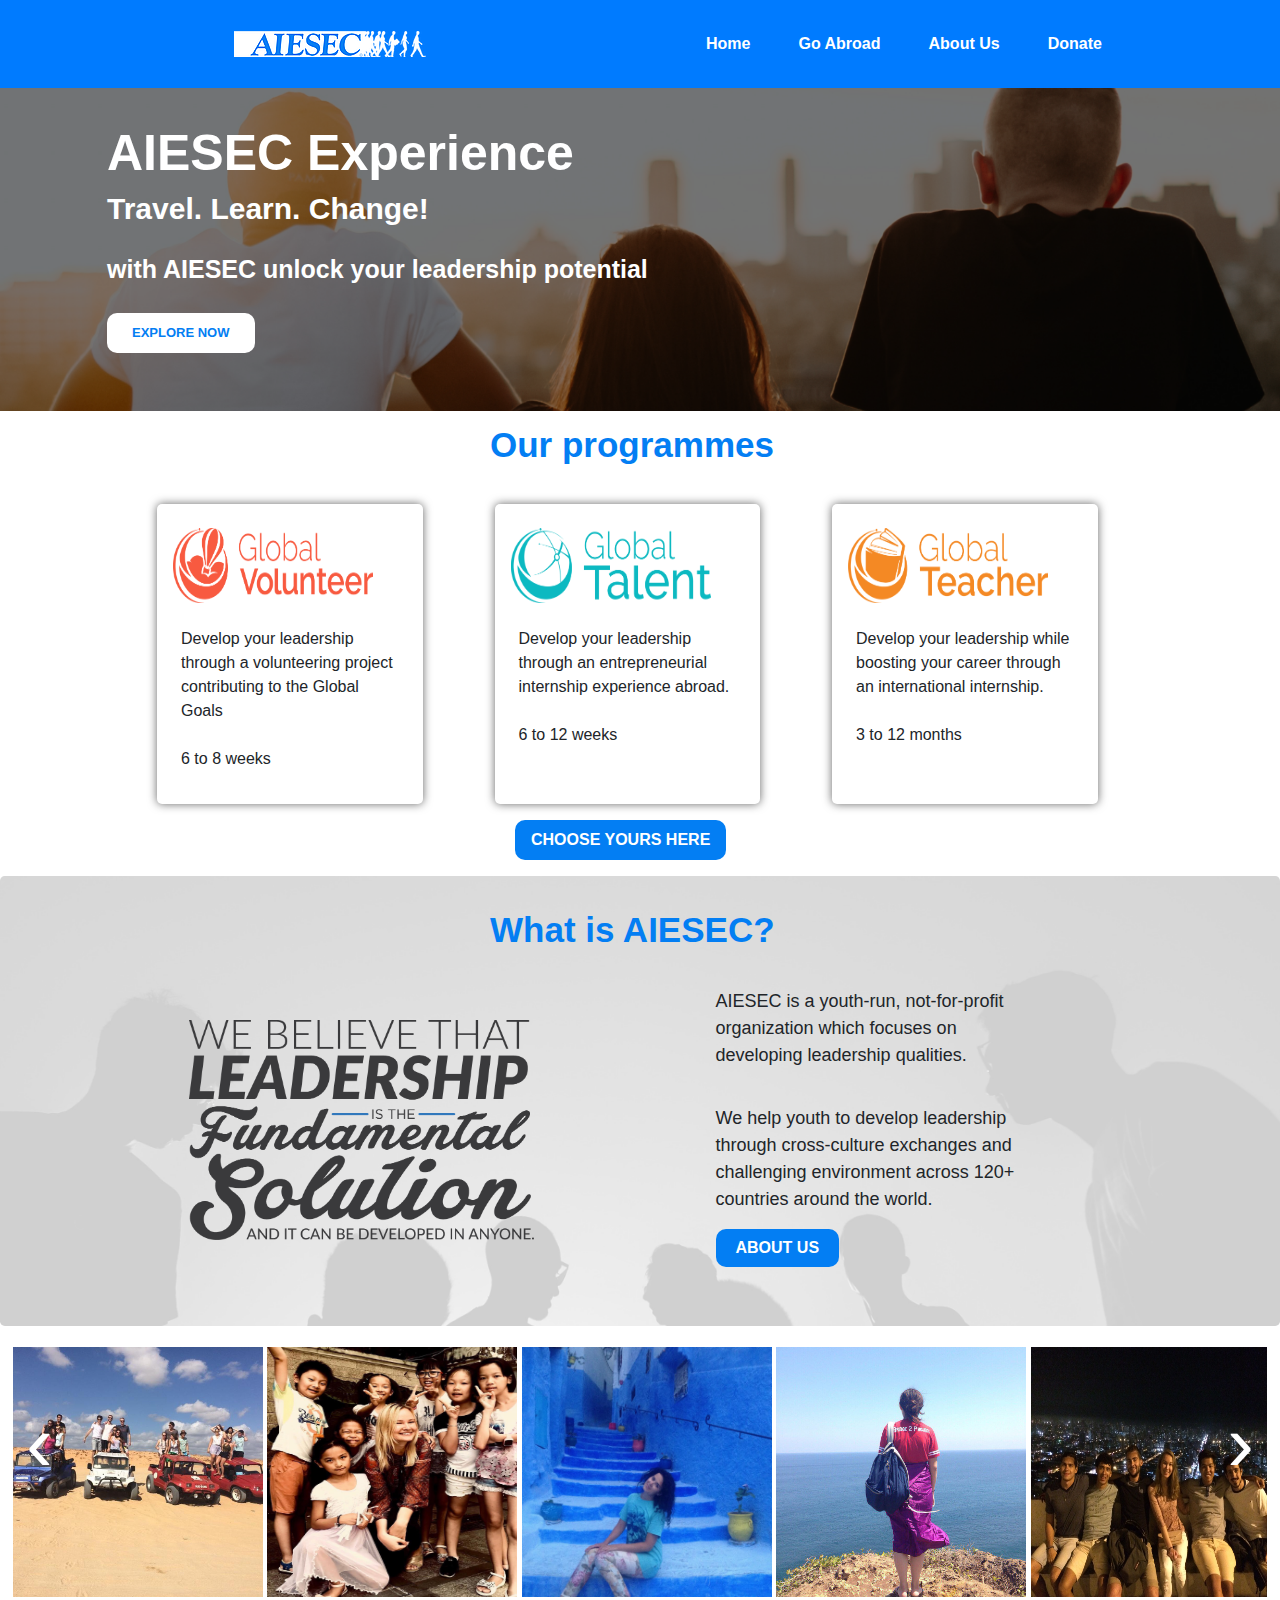
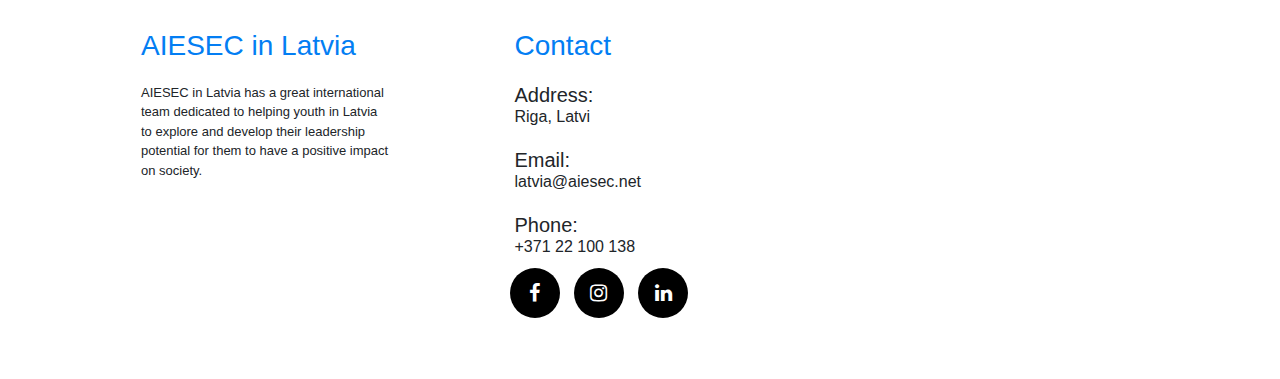
<file: index.html>
<!DOCTYPE html>
<head>
    <title>Home Page</title>
    <link rel="icon" href="Title_Logo.png">
    <meta charset="utf-8">
    <link rel="stylesheet" type="text/css" href="HomePage.css">
    <meta name="viewport" content="width=device-width, initial-scale=1">
    <link rel="stylesheet" href="https://stackpath.bootstrapcdn.com/bootstrap/4.5.2/css/bootstrap.min.css"
    integrity="sha384-JcKb8q3iqJ61gNV9KGb8thSsNjpSL0n8PARn9HuZOnIxN0hoP+VmmDGMN5t9UJ0Z" crossorigin="anonymous">
    <script src="https://code.jquery.com/jquery-3.5.1.slim.min.js"
    integrity="sha384-DfXdz2htPH0lsSSs5nCTpuj/zy4C+OGpamoFVy38MVBnE+IbbVYUew+OrCXaRkfj"
    crossorigin="anonymous"></script>
    <script src="https://cdn.jsdelivr.net/npm/popper.js@1.16.1/dist/umd/popper.min.js"
    integrity="sha384-9/reFTGAW83EW2RDu2S0VKaIzap3H66lZH81PoYlFhbGU+6BZp6G7niu735Sk7lN"
    crossorigin="anonymous"></script>
    <script src="https://stackpath.bootstrapcdn.com/bootstrap/4.5.2/js/bootstrap.min.js"
    integrity="sha384-B4gt1jrGC7Jh4AgTPSdUtOBvfO8shuf57BaghqFfPlYxofvL8/KUEfYiJOMMV+rV"
    crossorigin="anonymous"></script>
    <link rel="stylesheet" href="https://maxcdn.bootstrapcdn.com/font-awesome/4.5.0/css/font-awesome.min.css">
    <style>

        .nav_elements
        {
            color:white;
            font-weight:bold;
        }
        #explore_now
        {
            padding:10px 25px;
            background-color: white;
            color:#037ef3;
            font-weight:bold; 
            border-radius: 10px;
            border: none;
            font-size: 13px; 
            margin-left: 75px;
        }
        #our_programmes
        {
            font-size:35px;
            color:#037ef3;
            font-weight: bold;
        }
        #choose_yours_here
        {   
            background-color: #037ef3;
            color:white;
            font-weight:bold; 
            border-radius: 10px;
            border: none;
            font-size: 16px
        }
    </style>
</head>
<body>
    <nav class="navbar navbar-expand-md  bg-primary">
        <div class="w-50 mr-5 px-5"> 
            <div class="mr-5 pr-5 ">
                <img src="AIESEC_logo.png" style="display: block;cursor: pointer;"height="36px"     width="192px"class="navbar-brand ml-auto mr-5"></img>
            </div>
            <div class = "">

            </div> 
        </div>
        <button style="background-color:black" class="navbar-toggler custom-toggler bg-light"          data-toggle="collapse" data-target="#navbarMenu">
            <span class="navbar-toggler-icon "></span>
        </button>
        <div class="collapse navbar-collapse w-50 " id="navbarMenu">
            <ul class="navbar-nav  p-3" >
                <li class="nav-item px-3">
                    <a href="#"  class="nav-link nav_elements">Home</a>
                </li>
                <li class="nav-item px-3">
                    <a href="#" class="nav-link nav_elements">Go Abroad</a>
                </li>
                <li class="nav-item px-3">
                    <a href="#" class="nav-link nav_elements">About Us</a>
                </li>
                <li class="nav-item px-3">
                    <a href="#" class="nav-link nav_elements">Donate</a>
                </li>
            </ul>
        </div>
    </nav>
    <div class="jumbotron" style="background-image: url(Intro.png); border-radius: 0px;margin-top:-2px;">
        <div class="hero mt-n4" >
            AIESEC Experience
            <p style="font-size: 30px;font-weight: bold;">Travel. Learn. Change!</p>
            <p style="font-size: 25px;font-weight: bold; margin-top: -10px;">with AIESEC unlock your leadership potential</p>
        </div>
        <div>
            <a href="#" id="explore_now" class="btn btn-lg btn-info explore_now">EXPLORE NOW</a>
        </div>
    </div>
    <div id="our_programmes" class=" mx-auto mt-n4 mb-3" style="width:300px;">
        Our programmes
    </div>
    <div class="container">
        <div class="row mx-4">
            <div  class=" products col-xs-12 col-sm-8 col-md-4 col-lg-3 mx-lg-5 mx-md-5  mx-sm-5 mx-4 my-3 px-3 py-4">
                <div>
                    <img  class="img-responsive" src="gv.png" alt="error" height="75" width="200">
                </div>
                <div class="mx-2 my-4"> 
                    Develop your leadership through a volunteering project contributing to the Global Goals
                </div>
                <div class="mx-2 my-3">
                    6 to 8 weeks
                </div>
            </div>
            <div class=" products col-xs-10 col-sm-8 col-md-4 col-lg-3 mx-lg-4 mx-sm-5 mx-4  my-3 px-3 py-4" >
                <div>
                    <img  class="img-responsive" src="gt.png" alt="error" height="75" width="200" >
                </div>
                <div class="mx-2 my-4">
                    Develop your leadership through an entrepreneurial internship experience abroad.
                </div>
                <div class="mx-2 my-3">
                    6 to 12 weeks
                </div>
            </div>
            <div class=" products col-xs-10 col-sm-8 col-md-4 col-lg-3 mx-lg-5 mx-sm-5 mx-4  my-3 px-3 py-4">
                <div>
                    <img class="img-responsive" src="gte.png" alt="error" height="75" width="200">
                </div>
                <div class="mx-2 my-4">
                    Develop your leadership while boosting your career through an international internship.
                </div>
                <div class="mx-2 my-3">
                    3 to 12 months
                </div>
            </div>
        </div>
        <div class="mx-auto mb-3" style="width: 250px;">
            <a href="#" id="choose_yours_here" class="btn btn-lg btn-info">CHOOSE YOURS HERE</a>
        </div>
    </div>
    <div class="jumbotron" style="background-image: url(shi.jpg);height:450px;padding-top: 20px;">
        <div class="mx-auto my-2" style="width: 300px; font-size: 35px;font-weight: bold;color:#037ef3;">
            What is AIESEC?
        </div>
        <div class="container">
            <div class="row mx-5">
                <div  class="col-xs-5 col-sm-5 col-md-5 col-lg-5 mx-lg-5 mx-md-5  m-5 p-2 ">
                    <img  class="img-responsive" src="Final-The-AIESEC-Way-25.png" alt="error" height="220"  >
                </div>
                <div  class="col-xs-4 col-sm-8 col-md-4 col-lg-4 mx-lg-5 mx-md-5  mx-sm-5 mx-5 my-lg-2 my-5  p-2 ">
                    <div class="mx-2 my-2" style="font-size:18px; text-align: left; font-weight: 500;">
                        AIESEC is a youth-run, not-for-profit 
                        organization which focuses on developing leadership qualities.
                    </div>
            ​        <div  class="mx-2 my-1" style="font-size: 18px; text-align: left; font-weight: 500;" >
                        We help youth to develop leadership through cross-culture exchanges and challenging environment across 120+ countries around the world.
                    </div>
                    <div  class="mx-2 my-3">
                        <a href="#" style="padding:7px 20px;background-color:#037ef3 ;color:white;font-weight:bold; border-radius: 10px;border: none;font-size: 16px; text-align: center; " class="btn btn-lg">ABOUT US</a>
                    </div>
                </div>
            </div>
            <div class="mt-5 mb-3 mx-n4" >
                <div id="gallery" class="mx-n5" >
                    <div id="con" class=swipe>
                        <img src="1.jpg" height="250" width="250">
                        <img src="2.jpg" height="250" width="250">
                        <img src="3.jpg" height="250" width="250">
                        <img src="4.jpg" height="250" width="250">
                        <img src="5.jpg" height="250" width="250">
                        <img src="6.jpg" height="250" width="250">
                        <img src="7.jpg" height="250" width="250">
                        <img src="8.jpg" height="250" width="250">
                        <img src="9.jpg" height="250" width="250">
                        <img src="10.jpg" height="250" width="250">
                        <div style="display:block;" class="buttons">
                            <button id="btn-left" class="btn bg-transparent" style="font-size:80px;color:white;">
                                &#8249;
                            </button>        
                            <button id="btn-right" class="btn bg-transparent" style="font-size:80px;color:white;"> &#8250;
                            </button>
                        </div>
                    </div>
                </div>
            </div>
            <div class="container">
                <div class="mx-auto">
                    <div class= "row ">
                        <div  class=" footer col-xs-4 col-sm-8 col-md-4 col-lg-3 mx-lg-5 mx-md-5  mx-sm-5 mx-4 my-2 p-2" style="height: 200px;">
                            <div style="color: #037ef3;" >
                                <h3>AIESEC in Latvia</h3>
                            </div>
                            <div style="font-size: small;  margin-top: 20px; width: 250px;">
                                AIESEC in Latvia has a great international team dedicated to helping youth in Latvia to explore and develop their leadership potential for them to have a positive impact on society.
                            </div>
                        </div>
                        <div class=" footer col-xs-4 col-sm-8 col-md-4 col-lg-3 ml-lg-5 mr-lg-0 mx-sm-5 mx-4  my-2 p-2" style="height: 350px;">
                            <div style="color: #037ef3;">
                                <h3 >Contact</h3>
                            </div>
                            <div style="line-height:3px; font-size:medium ; margin-top: 20px;">
                                 <h5>Address:</h5>
                                 Riga, Latvi
                            </div>
                            <div style="line-height: 3px; font-size:medium; margin-top: 30px;">
                                 <h5>Email:</h5>
                                 latvia@aiesec.net
                            </div>
                            <div style="line-height: 3px; font-size:medium; margin-top: 30px;">
                                 <h5>Phone:</h5>
                                 +371 22 100 138
                            </div>
                            <div style="margin-left: -10px; margin-top: 20px;">
                                <ul class="social-network social-circle" >
                                    <li>                       
                                        <a href="https://www.facebook.com/AIESEC.Latvia/" target="_blank" class="icoFacebook" title="Facebook"><i class="fa fa-facebook"></i></a>
                                    </li>
                                    <li>
                                        <a href="https://www.instagram.com/aieseclatvia/" target="_blank" class="icoinstagram" title="Instagram"><i class="fa fa-instagram"></i></a>
                                    </li>
                                    <li>
                                        <a href="https://www.linkedin.com/company/aiesec-in-latvia/?originalSubdomain=in" target="_blank"class="icoLinkedin" title="Linkedin"><i class="fa fa-linkedin"></i></a>
                                    </li>
                                </ul>
                            </div>
                        </div>
                        <div class=" footer col-xs-4 col-sm-8 col-md-4 col-lg-3 ml-lg-0 mr-lg-5 mx-sm-5 mx-4  my-2 p-2" style="height: 300px;">
                            <iframe
                            src="https://www.facebook.com/plugins/page.php?href=https%3A%2F%2Fwww.facebook.com%2FAIESEC.Latvia&tabs&width=340&height=214&small_header=false&adapt_container_width=true&hide_cover=false&show_facepile=true&appId"
                            width="340" height="214" style="border:none;overflow:hidden" scrolling="no" frameborder="0" allowTransparency="true"
                            allow="encrypted-media"></iframe>                    
                        </div>
                    </div>
                </div>
            </div>
        </div>
    </div>
    
    <script>
    (function (w) {
      w.addEventListener('load', function () {
        const btn_left = document.getElementById('btn-left'),
          btn_right = document.getElementById('btn-right'),
          content = document.getElementById('con');
        const content_scroll_width = content.scrollWidth;
        let content_scoll_left = content.scrollLeft;
        btn_right.addEventListener('click', () => {
          content_scoll_left += 300;
          if (content_scoll_left >= content_scroll_width) { content_scoll_left = content_scroll_width; }
          content.scrollLeft = content_scoll_left;
        });
        btn_left.addEventListener('click', () => {
          content_scoll_left -= 300;
          if (content_scoll_left <= 0) {
            content_scoll_left = 0;
          }
          content.scrollLeft = content_scoll_left;
        });
      });
    })(window);
  </script>
</body>
</file>
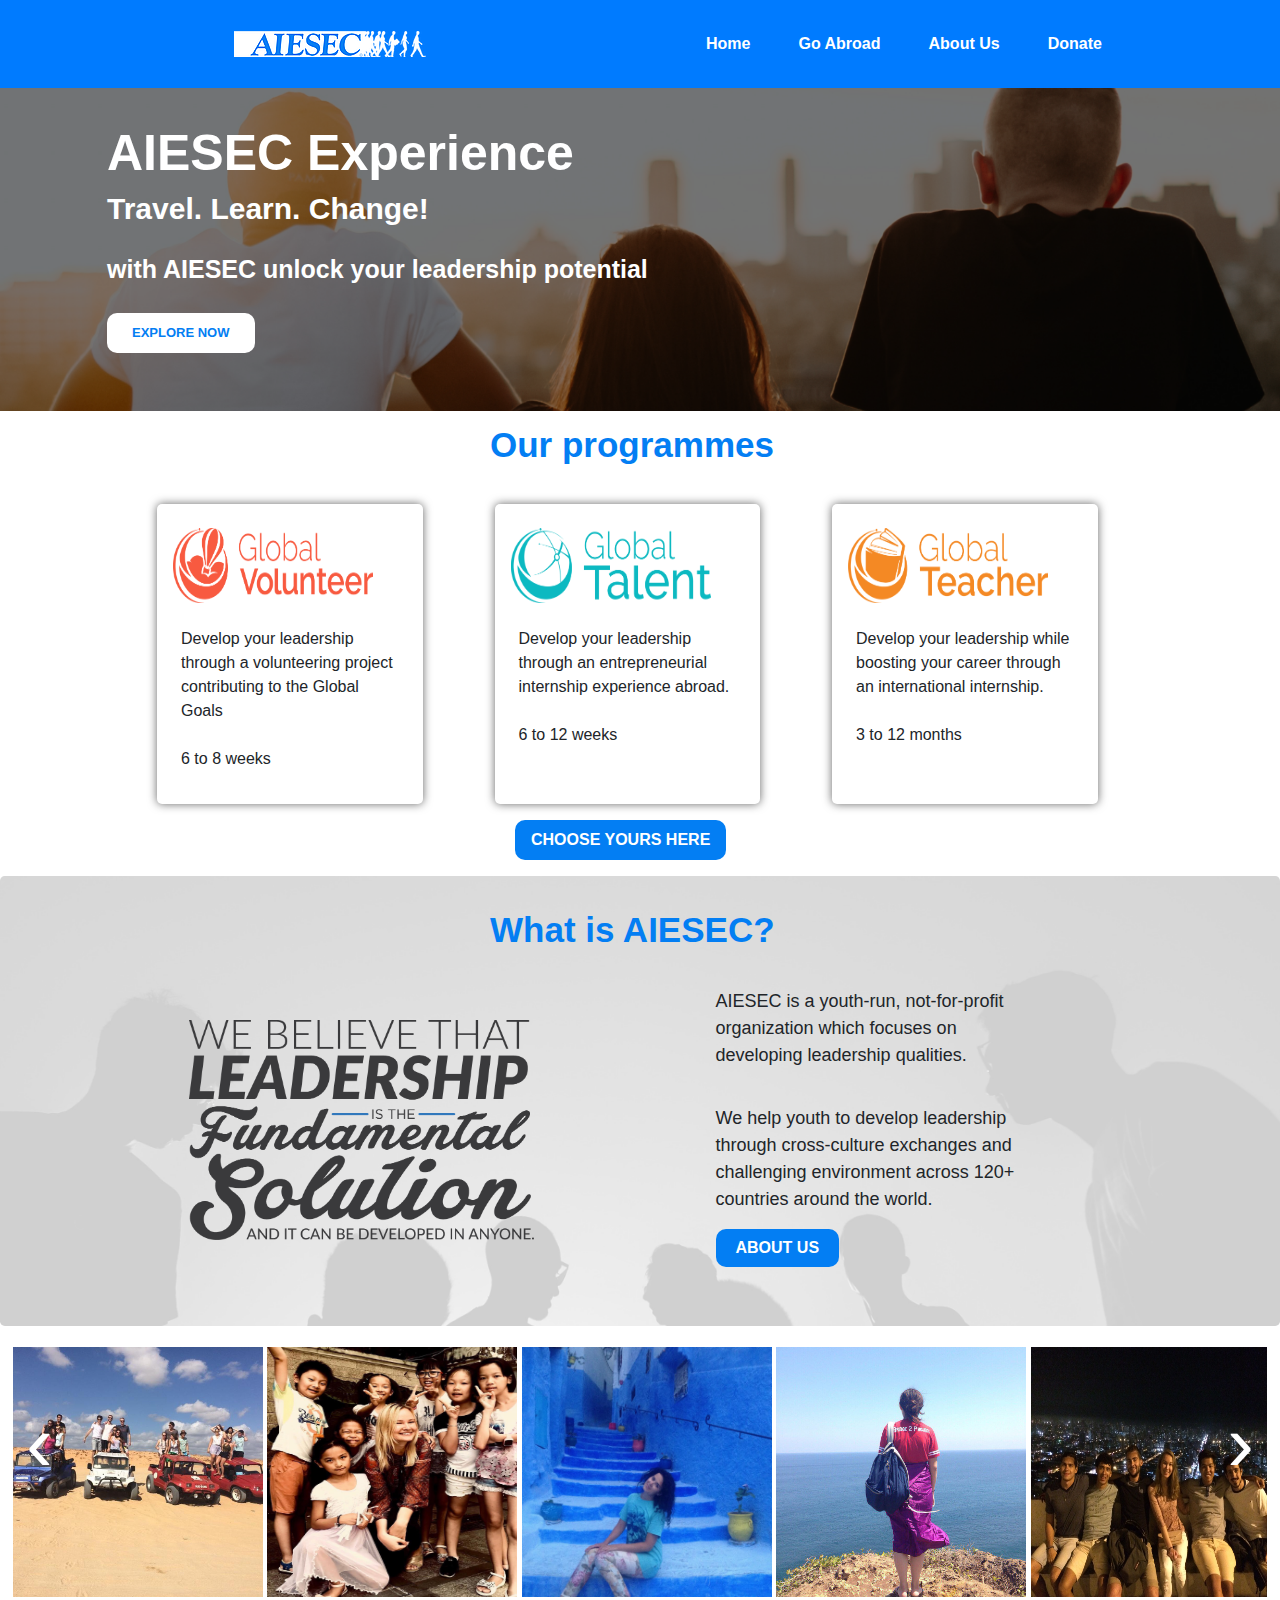
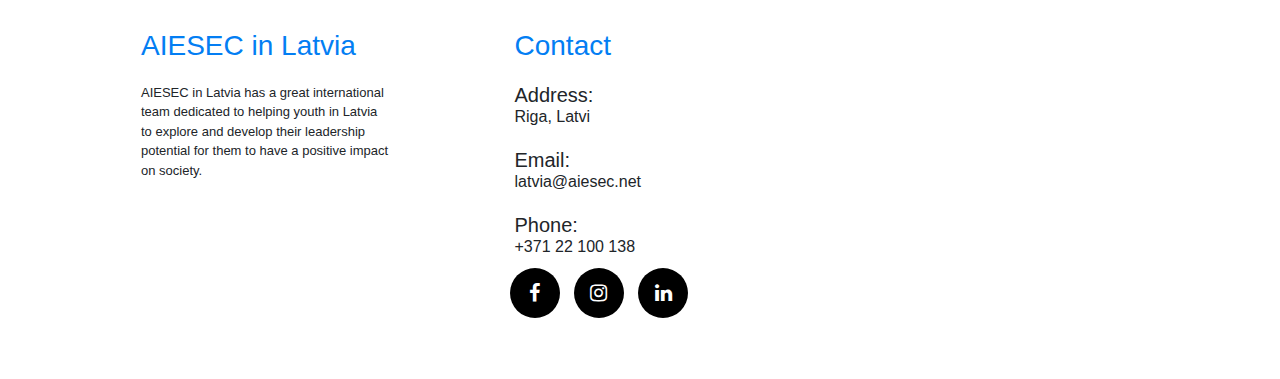
<file: HomePage.html>
<!DOCTYPE html>
<head>
    <title>Home Page</title>
    <link rel="icon" href="Title_Logo.png">
    <meta charset="utf-8">
    <link rel="stylesheet" type="text/css" href="HomePage.css">
    <meta name="viewport" content="width=device-width, initial-scale=1">
    <link rel="stylesheet" href="https://stackpath.bootstrapcdn.com/bootstrap/4.5.2/css/bootstrap.min.css"
    integrity="sha384-JcKb8q3iqJ61gNV9KGb8thSsNjpSL0n8PARn9HuZOnIxN0hoP+VmmDGMN5t9UJ0Z" crossorigin="anonymous">
    <script src="https://code.jquery.com/jquery-3.5.1.slim.min.js"
    integrity="sha384-DfXdz2htPH0lsSSs5nCTpuj/zy4C+OGpamoFVy38MVBnE+IbbVYUew+OrCXaRkfj"
    crossorigin="anonymous"></script>
    <script src="https://cdn.jsdelivr.net/npm/popper.js@1.16.1/dist/umd/popper.min.js"
    integrity="sha384-9/reFTGAW83EW2RDu2S0VKaIzap3H66lZH81PoYlFhbGU+6BZp6G7niu735Sk7lN"
    crossorigin="anonymous"></script>
    <script src="https://stackpath.bootstrapcdn.com/bootstrap/4.5.2/js/bootstrap.min.js"
    integrity="sha384-B4gt1jrGC7Jh4AgTPSdUtOBvfO8shuf57BaghqFfPlYxofvL8/KUEfYiJOMMV+rV"
    crossorigin="anonymous"></script>
    <link rel="stylesheet" href="https://maxcdn.bootstrapcdn.com/font-awesome/4.5.0/css/font-awesome.min.css">
    <style>

        .nav_elements
        {
            color:white;
            font-weight:bold;
        }
        #explore_now
        {
            padding:10px 25px;
            background-color: white;
            color:#037ef3;
            font-weight:bold; 
            border-radius: 10px;
            border: none;
            font-size: 13px; 
            margin-left: 75px;
        }
        #our_programmes
        {
            font-size:35px;
            color:#037ef3;
            font-weight: bold;
        }
        #choose_yours_here
        {   
            background-color: #037ef3;
            color:white;
            font-weight:bold; 
            border-radius: 10px;
            border: none;
            font-size: 16px
        }
    </style>
</head>
<body>
    <nav class="navbar navbar-expand-md  bg-primary">
        <div class="w-50 mr-5 px-5"> 
            <div class="mr-5 pr-5 ">
                <img src="AIESEC_logo.png" style="display: block;cursor: pointer;"height="36px"     width="192px"class="navbar-brand ml-auto mr-5"></img>
            </div>
        </div>
        <button style="background-color:black" class="navbar-toggler custom-toggler bg-light"          data-toggle="collapse" data-target="#navbarMenu">
            <span class="navbar-toggler-icon "></span>
        </button>
        <div class="collapse navbar-collapse w-50 " id="navbarMenu">
            <ul class="navbar-nav  p-3" >
                <li class="nav-item px-3">
                    <a href="#"  class="nav-link nav_elements">Home</a>
                </li>
                <li class="nav-item px-3">
                    <a href="#" class="nav-link nav_elements">Go Abroad</a>
                </li>
                <li class="nav-item px-3">
                    <a href="#" class="nav-link nav_elements">About Us</a>
                </li>
                <li class="nav-item px-3">
                    <a href="#" class="nav-link nav_elements">Donate</a>
                </li>
            </ul>
        </div>
    </nav>
    <div class="jumbotron" style="background-image: url(Intro.png); border-radius: 0px;margin-top:-2px;">
        <div class="hero mt-n4" >
            AIESEC Experience
            <p style="font-size: 30px;font-weight: bold;">Travel. Learn. Change!</p>
            <p style="font-size: 25px;font-weight: bold; margin-top: -10px;">with AIESEC unlock your leadership potential</p>
        </div>
        <div>
            <a href="#" id="explore_now" class="btn btn-lg btn-info explore_now">EXPLORE NOW</a>
        </div>
    </div>
    <div id="our_programmes" class=" mx-auto mt-n4 mb-3" style="width:300px;">
        Our programmes
    </div>
    <div class="container">
        <div class="row mx-4">
            <div  class=" products col-xs-12 col-sm-8 col-md-4 col-lg-3 mx-lg-5 mx-md-5  mx-sm-5 mx-4 my-3 px-3 py-4">
                <div>
                    <img  class="img-responsive" src="gv.png" alt="error" height="75" width="200">
                </div>
                <div class="mx-2 my-4"> 
                    Develop your leadership through a volunteering project contributing to the Global Goals
                </div>
                <div class="mx-2 my-3">
                    6 to 8 weeks
                </div>
            </div>
            <div class=" products col-xs-10 col-sm-8 col-md-4 col-lg-3 mx-lg-4 mx-sm-5 mx-4  my-3 px-3 py-4" >
                <div>
                    <img  class="img-responsive" src="gt.png" alt="error" height="75" width="200" >
                </div>
                <div class="mx-2 my-4">
                    Develop your leadership through an entrepreneurial internship experience abroad.
                </div>
                <div class="mx-2 my-3">
                    6 to 12 weeks
                </div>
            </div>
            <div class=" products col-xs-10 col-sm-8 col-md-4 col-lg-3 mx-lg-5 mx-sm-5 mx-4  my-3 px-3 py-4">
                <div>
                    <img class="img-responsive" src="gte.png" alt="error" height="75" width="200">
                </div>
                <div class="mx-2 my-4">
                    Develop your leadership while boosting your career through an international internship.
                </div>
                <div class="mx-2 my-3">
                    3 to 12 months
                </div>
            </div>
        </div>
        <div class="mx-auto mb-3" style="width: 250px;">
            <a href="#" id="choose_yours_here" class="btn btn-lg btn-info">CHOOSE YOURS HERE</a>
        </div>
    </div>
    <div class="jumbotron" style="background-image: url(shi.jpg);height:450px;padding-top: 20px;">
        <div class="mx-auto my-2" style="width: 300px; font-size: 35px;font-weight: bold;color:#037ef3;">
            What is AIESEC?
        </div>
        <div class="container">
            <div class="row mx-5">
                <div  class="col-xs-5 col-sm-5 col-md-5 col-lg-5 mx-lg-5 mx-md-5  m-5 p-2 ">
                    <img  class="img-responsive" src="Final-The-AIESEC-Way-25.png" alt="error" height="220"  >
                </div>
                <div  class="col-xs-4 col-sm-8 col-md-4 col-lg-4 mx-lg-5 mx-md-5  mx-sm-5 mx-5 my-lg-2 my-5  p-2 ">
                    <div class="mx-2 my-2" style="font-size:18px; text-align: left; font-weight: 500;">
                        AIESEC is a youth-run, not-for-profit 
                        organization which focuses on developing leadership qualities.
                    </div>
            ​        <div  class="mx-2 my-1" style="font-size: 18px; text-align: left; font-weight: 500;" >
                        We help youth to develop leadership through cross-culture exchanges and challenging environment across 120+ countries around the world.
                    </div>
                    <div  class="mx-2 my-3">
                        <a href="#" style="padding:7px 20px;background-color:#037ef3 ;color:white;font-weight:bold; border-radius: 10px;border: none;font-size: 16px; text-align: center; " class="btn btn-lg">ABOUT US</a>
                    </div>
                </div>
            </div>
            <div class="mt-5 mb-3 mx-n4" >
                <div id="gallery" class="mx-n5" >
                    <div id="con" class=swipe>
                        <img src="1.jpg" height="250" width="250">
                        <img src="2.jpg" height="250" width="250">
                        <img src="3.jpg" height="250" width="250">
                        <img src="4.jpg" height="250" width="250">
                        <img src="5.jpg" height="250" width="250">
                        <img src="6.jpg" height="250" width="250">
                        <img src="7.jpg" height="250" width="250">
                        <img src="8.jpg" height="250" width="250">
                        <img src="9.jpg" height="250" width="250">
                        <img src="10.jpg" height="250" width="250">
                        <div style="block" class="buttons">
                            <button id="btn-left" class="btn bg-transparent" style="font-size:80px;color:white;">
                                &#8249;
                            </button>        
                            <button id="btn-right" class="btn bg-transparent" style="font-size:80px;color:white;"> &#8250;
                            </button>
                        </div>
                    </div>
                </div>
            </div>
            <div class="container">
                <div class="mx-auto">
                    <div class= "row ">
                        <div  class=" footer col-xs-4 col-sm-8 col-md-4 col-lg-3 mx-lg-5 mx-md-5  mx-sm-5 mx-4 my-2 p-2" style="height: 200px;">
                            <div style="color: #037ef3;" >
                                <h3>AIESEC in Latvia</h3>
                            </div>
                            <div style="font-size: small;  margin-top: 20px; width: 250px;">
                                AIESEC in Latvia has a great international team dedicated to helping youth in Latvia to explore and develop their leadership potential for them to have a positive impact on society.
                            </div>
                        </div>
                        <div class=" footer col-xs-4 col-sm-8 col-md-4 col-lg-3 ml-lg-5 mr-lg-0 mx-sm-5 mx-4  my-2 p-2" style="height: 350px;">
                            <div style="color: #037ef3;">
                                <h3 >Contact</h3>
                            </div>
                            <div style="line-height:3px; font-size:medium ; margin-top: 20px;">
                                 <h5>Address:</h5>
                                 Riga, Latvi
                            </div>
                            <div style="line-height: 3px; font-size:medium; margin-top: 30px;">
                                 <h5>Email:</h5>
                                 latvia@aiesec.net
                            </div>
                            <div style="line-height: 3px; font-size:medium; margin-top: 30px;">
                                 <h5>Phone:</h5>
                                 +371 22 100 138
                            </div>
                            <div style="margin-left: -10px; margin-top: 20px;">
                                <ul class="social-network social-circle" >
                                    <li>                       
                                        <a href="https://www.facebook.com/AIESEC.Latvia/" target="_blank" class="icoFacebook" title="Facebook"><i class="fa fa-facebook"></i></a>
                                    </li>
                                    <li>
                                        <a href="https://www.instagram.com/aieseclatvia/" target="_blank" class="icoinstagram" title="Instagram"><i class="fa fa-instagram"></i></a>
                                    </li>
                                    <li>
                                        <a href="https://www.linkedin.com/company/aiesec-in-latvia/?originalSubdomain=in" target="_blank"class="icoLinkedin" title="Linkedin"><i class="fa fa-linkedin"></i></a>
                                    </li>
                                </ul>
                            </div>
                        </div>
                        <div class=" footer col-xs-4 col-sm-8 col-md-4 col-lg-3 ml-lg-0 mr-lg-5 mx-sm-5 mx-4  my-2 p-2" style="height: 300px;">
                            <iframe
                            src="https://www.facebook.com/plugins/page.php?href=https%3A%2F%2Fwww.facebook.com%2FAIESEC.Latvia&tabs&width=340&height=214&small_header=false&adapt_container_width=true&hide_cover=false&show_facepile=true&appId"
                            width="340" height="214" style="border:none;overflow:hidden" scrolling="no" frameborder="0" allowTransparency="true"
                            allow="encrypted-media"></iframe>                    
                        </div>
                    </div>
                </div>
            </div>
        </div>
    </div>
    
    <script>
    (function (w) {
      w.addEventListener('load', function () {
        const btn_left = document.getElementById('btn-left'),
          btn_right = document.getElementById('btn-right'),
          content = document.getElementById('con');
        const content_scroll_width = content.scrollWidth;
        let content_scoll_left = content.scrollLeft;
        btn_right.addEventListener('click', () => {
          content_scoll_left += 300;
          if (content_scoll_left >= content_scroll_width) { content_scoll_left = content_scroll_width; }
          content.scrollLeft = content_scoll_left;
        });
        btn_left.addEventListener('click', () => {
          content_scoll_left -= 300;
          if (content_scoll_left <= 0) {
            content_scoll_left = 0;
          }
          content.scrollLeft = content_scoll_left;
        });
      });
    })(window);
  </script>
</body>
</file>
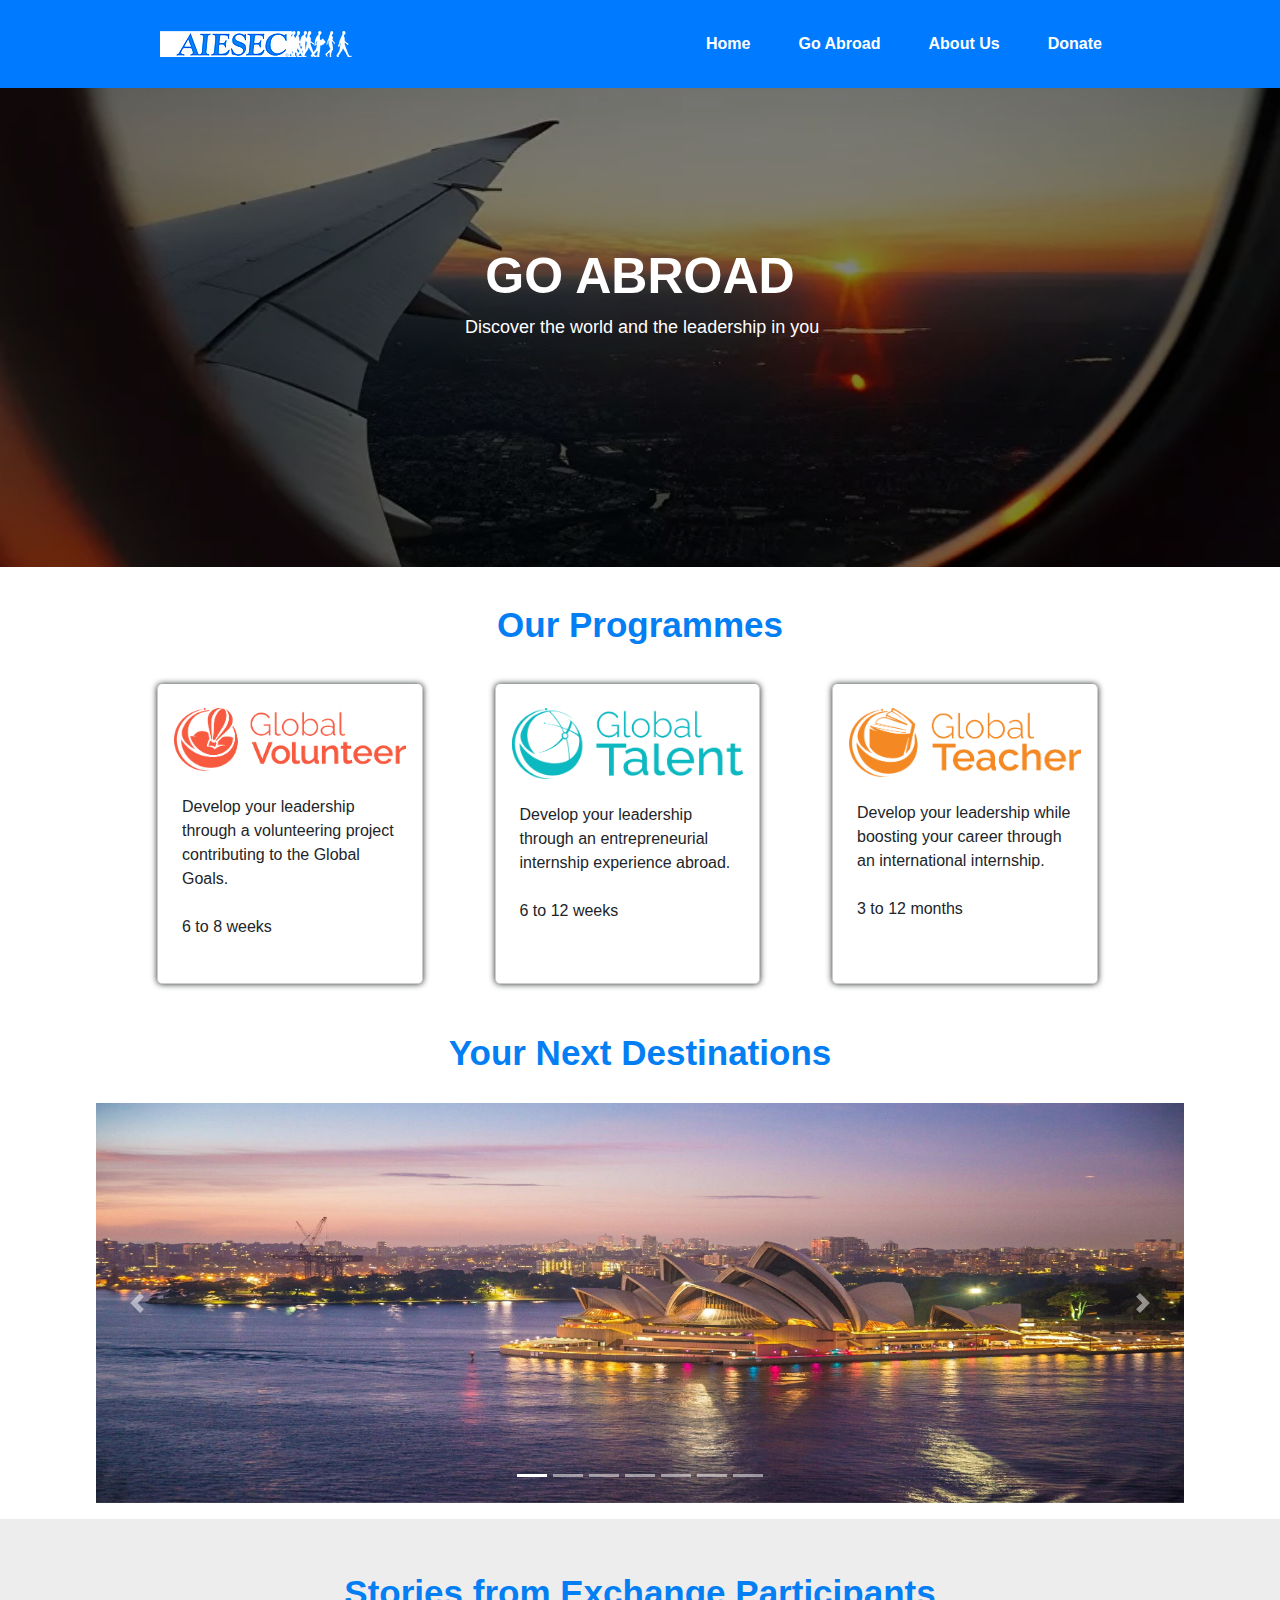
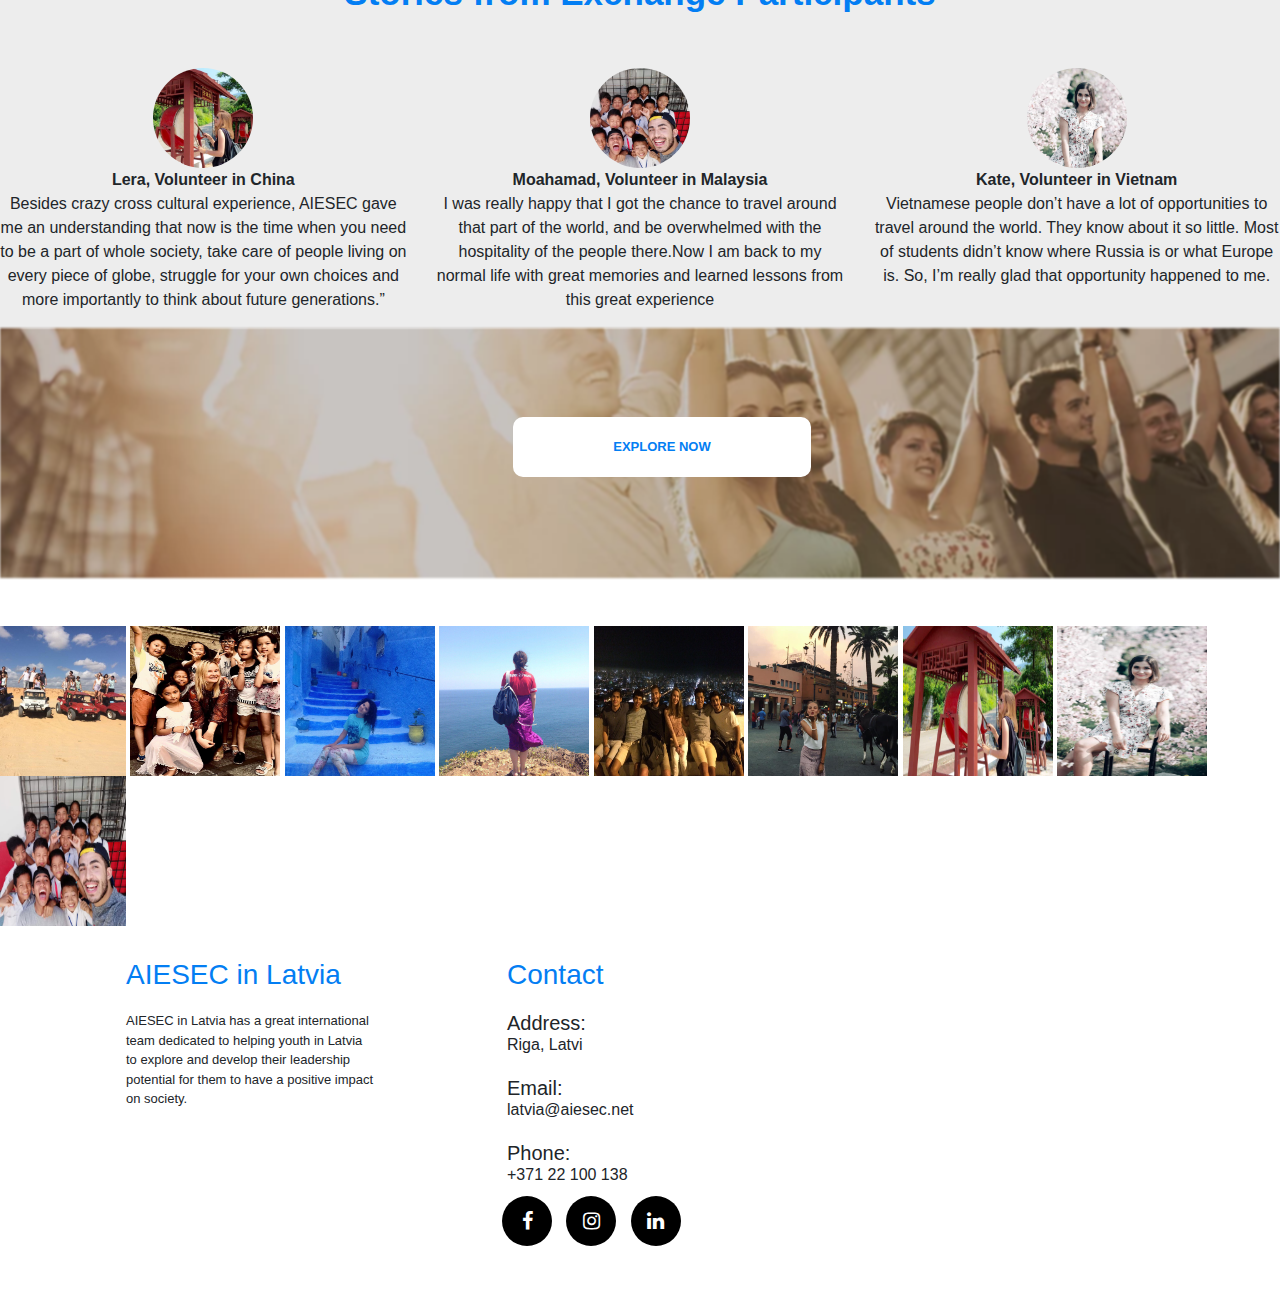
<file: B2C/GoAbroad.html>
<!DOCTYPE html>
<head>
    <title> Go Abroad</title>
    <link rel="icon" href="Title_Logo.png">
    <meta charset="utf-8">
    <link rel="stylesheet" type="text/css" href="GoAbroad.css">
    <meta name="viewport" content="width=device-width, initial-scale=1">
    <link rel="stylesheet" href="https://stackpath.bootstrapcdn.com/bootstrap/4.5.2/css/bootstrap.min.css"
    integrity="sha384-JcKb8q3iqJ61gNV9KGb8thSsNjpSL0n8PARn9HuZOnIxN0hoP+VmmDGMN5t9UJ0Z" crossorigin="anonymous">
    <script src="https://code.jquery.com/jquery-3.5.1.slim.min.js"
    integrity="sha384-DfXdz2htPH0lsSSs5nCTpuj/zy4C+OGpamoFVy38MVBnE+IbbVYUew+OrCXaRkfj"
    crossorigin="anonymous"></script>
    <script src="https://cdn.jsdelivr.net/npm/popper.js@1.16.1/dist/umd/popper.min.js"
    integrity="sha384-9/reFTGAW83EW2RDu2S0VKaIzap3H66lZH81PoYlFhbGU+6BZp6G7niu735Sk7lN"
    crossorigin="anonymous"></script>
    <script src="https://stackpath.bootstrapcdn.com/bootstrap/4.5.2/js/bootstrap.min.js"
    integrity="sha384-B4gt1jrGC7Jh4AgTPSdUtOBvfO8shuf57BaghqFfPlYxofvL8/KUEfYiJOMMV+rV"
    crossorigin="anonymous"></script>
    <link rel="stylesheet" href="https://maxcdn.bootstrapcdn.com/font-awesome/4.5.0/css/font-awesome.min.css">
    
    <style>

        .nav_elements
        {
            color:white;
            font-weight:bold;
        }
        #our_programmes
        {
            font-size:35px;
            color:#037ef3;
            font-weight: bold;
            text-align: center;
        }
        .carousel-inner img {
            width: 100%;
            height: 100%;
            
        }
        #explore_now
        {
            padding:20px 100px;
            background-color: white;
            color:#037ef3;
            font-weight:bold; 
            border-radius: 10px;
            border: none;
            font-size: 13px; 
        }
        .testi-container{
            margin: auto;
        }    
        .products{
		border-bottom:1px solid #ccc;
		border-right:1px solid #ccc;
		border-left:1px solid #ccc;
		border-radius:5px;
		box-shadow:0px 0px 6px;
		transition:box-shadow 0.5s;
		}
        .products:hover{
		box-shadow:4px 4px 16px ;}
    </style>
</head>
<body>
    <nav class="navbar navbar-expand-md  bg-primary">
        <div class="w-50 mx-lg-4 px-lg-5 mx-md-3 px-md-2 mx-sm-2 px-sm-2 mx-1 px-1"> 
            <div class="col-6 mx-lg-4 px-lg-5 mx-md-3 px-md- mx-sm-2 px-sm-2 mx-1 px-1 ">
                <img src="AIESEC_logo.png" style="display: block;cursor: pointer;"height="36px"width="192px"class="navbar-brand ml-auto mr-5"></img>
            </div>
        </div>
        <button style="background-color:black" class="navbar-toggler custom-toggler bg-light"          data-toggle="collapse" data-target="#navbarMenu">
            <span class="navbar-toggler-icon "></span>
        </button>
        <div class="collapse navbar-collapse w-50 " id="navbarMenu">
            <ul class="navbar-nav  p-3" >
                <li class="nav-item px-lg-3 px-md-2 px-sm-3 px-3">
                    <a href="#"  class="nav-link nav_elements">Home</a>
                </li>
                <li class="nav-item px-lg-3 px-md-2 px-sm-3 px-3">
                    <a href="#" class="nav-link nav_elements">Go Abroad</a>
                </li>
                <li class="nav-item px-lg-3 px-md-2 px-sm-3 px-3">
                    <a href="#" class="nav-link nav_elements">About Us</a>
                </li>
                <li class="nav-item px-lg-3 px-md-2 px-sm-3 px-3">
                    <a href="#" class="nav-link nav_elements">Donate</a>
                </li>
            </ul>
        </div>
    </nav>
    <div>
        <div class="jumbotron" style="background-image: url(Intro.png); border-radius: 0px; margin-top: -2px;">
            <div class="pt-5">
                <div class="Cover_pic mx-auto my-5" style="width: 400px;">
                    <h1 style="text-align: center; font-weight: bold;   font-size: 50px;">GO ABROAD</h1> 
                    <p style="font-size: 18px; padding-left: 25px;">Discover the world and the leadership in you</p>          
                </div>
            </div>
        </div>
    </div>
    
<div id="our_programmes" class=" mx-auto mt-3 mb-3" style="text-align: center;">
    Our Programmes
</div>

    <div class="container">
        <div class="row mx-4">
            <div  class=" products col-xs-12 col-sm-8 col-md-4 col-lg-3 mx-lg-5 mx-md-5  mx-sm-5 mx-4 my-3 px-3 py-4">
                <div>
                    <img  class="img-responsive" src="gv.png" alt="error" height="100%" width="100%">
                </div>
                <div class="mx-2 my-4"> 
                    Develop your leadership through a volunteering project contributing to the Global Goals.
                </div>
                <div class="mx-2 my-3">
                    6 to 8 weeks
                </div>
            </div>
            <div class=" products col-xs-10 col-sm-8 col-md-4 col-lg-3 mx-lg-4 mx-sm-5 mx-4  my-3 px-3 py-4" >
                <div>
                    <img  class="img-responsive" src="gt.png" alt="error" height="100%" width="100%" >
                </div>
                <div class="mx-2 my-4">
                    Develop your leadership through an entrepreneurial internship experience abroad.
                </div>
                <div class="mx-2 my-3">
                    6 to 12 weeks
                </div>                
            </div>
            <div class=" products col-xs-10 col-sm-8 col-md-4 col-lg-3 mx-lg-5 mx-sm-5 mx-4  my-3 px-3 py-4">
                <div>
                    <img class="img-responsive" src="gte.png" alt="error" height="100%" width="100%">
                </div>
                <div class="mx-2 my-4">
                    Develop your leadership while boosting your career through an international internship.
                </div>           
                <div class="mx-2 my-3">
                    3 to 12 months
                </div>    
            </div>
        </div>
    </div>

    <div id="our_programmes" class=" mx-auto mt-n2 mb-4" style="width:400px; padding-top: 1em;">
        Your Next Destinations
    </div>
<!-- OLD CAROUSEL DESTINATION
<div class="slideshow-container">
    <div class="mySlides fading">
        <div class="numbertext">1 / 9</div>
        <img src="Australia.jpg" style="width:100% ; height: 400px;">
        <div class="text" style="font-size: 30px;">Australia</div>
    </div>
    <div class="mySlides fading">
        <div class="numbertext">2 / 9</div>
        <img src="Brazil.jpg" style="width:100%; height: 400px;">
        <div class="text" style="font-size: 30px;">Brazil</div>
    </div>

    <div class="mySlides fading">
        <div class="numbertext">3 / 9</div>
        <img src="Denmark.jpg" style="width:100%;height: 400px;">
        <div class="text" style="font-size: 30px;">Denmark</div>
    </div>
    <div class="mySlides fading">
        <div class="numbertext">4 / 9</div>
        <img src="Egypt.jpg" style="width:100%;height: 400px;">
        <div class="text" style="font-size: 30px;">Egypt</div>
    </div>
    <div class="mySlides fading">
        <div class="numbertext">5 / 3</div>
        <img src="Esto.jpg" style="width:100%;height: 400px;">
        <div class="text" style="font-size: 30px;">Esto</div>
    </div>
    <div class="mySlides fading">
        <div class="numbertext">6 / 9</div>
        <img src="Iceland.jpg" style="width:100%;height: 400px;">
        <div class="text" style="font-size: 30px;">Iceland</div>
    </div>
    <div class="mySlides fading">
        <div class="numbertext">7 / 9</div>
        <img src="India.jpg" style="width:100%;height: 400px;">
        <div class="text" style="font-size: 30px;">India</div>
    </div>
    <div class="mySlides fading">
        <div class="numbertext">8 / 9</div>
        <img src="Latvia.jpg" style="width:100%;height: 400px;">
        <div class="text" style="font-size: 30px;">Latvia</div>
    </div>
    <div class="mySlides fading">
        <div class="numbertext">9 / 9</div>
        <img src="Russia.jpg" style="width:100%;height: 400px;">
        <div class="text" style="font-size: 30px;">Russia</div>
    </div>

    <a class="prev" onclick="plusSlides(-1)">&#10094;</a>
    <a class="next" onclick="plusSlides(1)">&#10095;</a>

    </div>
    <br>
    <div style="text-align:center">
    <span class=" mx-1 " onclick="currentSlide(1)"><img class="img-responsive " src="Australia.jpg" alt="GG" height="125" width="125"></span> 
    <span class=" mx-1 " onclick="currentSlide(2)"><img class="img-responsive " src="Brazil.jpg" alt="GG" height="125" width="125"></span> 
    <span class=" mx-1 " onclick="currentSlide(3)"><img class="img-responsive " src="Denmark.jpg" alt="GG" height="125" width="125"></span> 
    <span class=" mx-1 " onclick="currentSlide(4)"><img class="img-responsive " src="Egypt.jpg" alt="GG" height="125" width="125"></span> 
    <span class=" mx-1 " onclick="currentSlide(5)"><img class="img-responsive " src="Esto.jpg" alt="GG" height="125" width="125"></span> 
    <span class=" mx-1 " onclick="currentSlide(6)"><img class="img-responsive " src="Iceland.jpg" alt="GG" height="125" width="125"></span> 
    <span class=" mx-1 " onclick="currentSlide(7)"><img class="img-responsive " src="India.jpg" alt="GG" height="125" width="125"></span> 
    <span class=" mx-1 " onclick="currentSlide(8)"><img class="img-responsive " src="Latvia.jpg" alt="GG" height="125" width="125"></span> 
    <span class=" mx-1 " onclick="currentSlide(9)"><img class="img-responsive " src="Russia.jpg" alt="GG" height="125" width="125"></span> 
    </div>
    -->
    <div id="demo" class="carousel slide mx-5 my-3" data-ride="carousel">
        <div class="mx-5">  
        <!-- Indicators -->
        <ul class="carousel-indicators">
          <li data-target="#demo" data-slide-to="0" class="active"></li>
          <li data-target="#demo" data-slide-to="1"></li>
          <li data-target="#demo" data-slide-to="2"></li>
          <li data-target="#demo" data-slide-to="3"></li>
          <li data-target="#demo" data-slide-to="4"></li>
          <li data-target="#demo" data-slide-to="5"></li>
          <li data-target="#demo" data-slide-to="6"></li>
        </ul>
        
        <!-- The slideshow -->
        <div class="carousel-inner">
          <div class="carousel-item active">
            <img src="Australia.jpg" alt="Los Angeles" style="width: 100%; height: 400px;">
          </div>
          <div class="carousel-item" style="width: 100%; height: 400px;">
            <img src="Brazil.jpg" alt="Chicago">
          </div>
          <div class="carousel-item" style="width: 100%; height: 400px;">
            <img src="Egypt.jpg" alt="New York" >
          </div>
          <div class="carousel-item" style="width: 100%; height: 400px;">
            <img src="Denmark.jpg" alt="Los Angeles">
          </div>
          <div class="carousel-item" style="width: 100%; height: 400px;">
            <img src="Iceland.jpg" alt="Chicago">
          </div>
          <div class="carousel-item" style="width: 100%; height: 400px;">
            <img src="India.jpg" alt="New York" >
          </div>
          <div class="carousel-item" style="width: 100%; height: 400px;">
            <img src="Russia.jpg" alt="New York" >
          </div>
        </div>
    
    <!-- Left and right controls -->
    <a class="carousel-control-prev" href="#demo" data-slide="prev">
        <span class="carousel-control-prev-icon"></span>
      </a>
      <a class="carousel-control-next" href="#demo" data-slide="next">
        <span class="carousel-control-next-icon"></span>
      </a>
    </div>
  </div>
<!-- Testimonial Section -->
<div style=" background-color:rgb(237,237,237); width: 100%;">
    <div id="our_programmes" class=" mx-auto py-5">
        Stories from Exchange Participants
    </div>
    <div class = "row">
        <div class ="col-4 d-flex justify-content-center">
            <img src = "T(3).jpg" style ="border-radius: 50%; width:100px; height:auto;">
        </div>

        <div class ="col-4 d-flex justify-content-center">
            <img src = "T(1).jpg" style ="border-radius: 50%; width:100px; height:auto;">
        </div>
        <div class ="col-4 d-flex justify-content-center">            
            <img src = "T(2).jpg" style ="border-radius: 50%; width:100px; height:auto;">
    </div>
   <div class ="testi-container  d-flex align-items-start" style ="display:flex; justify-content:center; align-items:center; text-align: center;">
        <div class = "col-4">     
                <strong>Lera, Volunteer in China</strong>
                <p>Besides crazy cross cultural experience, AIESEC gave me an understanding that now is the time when you need to be a part of whole society, take care of people living on every piece of globe, struggle for your own choices and more importantly to think about future generations.”</p>            
        </div>
        <div class ="col-4">
            <strong>Moahamad, Volunteer in Malaysia</strong>
            <p>I was really happy that I got the chance to travel around that part of the world, and be overwhelmed with the hospitality of the people there.Now I am back to my normal life with great memories and learned lessons from this great experience</p>
        </div>
        <div class ="col-4">
            <strong>Kate, Volunteer in Vietnam</strong>
            <p>Vietnamese people don’t have a lot of opportunities to travel around the world. They know about it so little. Most of students didn’t know where Russia is or what Europe is. So, I’m really glad that opportunity happened to me. </p>
        </div>
    </div>
    </div>
</div>


<!-- Apply now section -->
<div style="height: 250px; text-align: center;">
    <div style="position:absolute; width: 300px; z-index: 3;  margin-top:7%; margin-left: 40% ;margin-right: 40%;">
        <a href="https://aiesec.org/" target="_blank" id="explore_now" class="btn btn-lg btn-info explore_now">EXPLORE NOW</a>
    </div>
    <div style ="height: 100%; background-image:url('apply\ now\ img.webp'); background-repeat: no-repeat; background-size: cover; ; background-position: center;filter:blur(1px);">
    </div>
</div>
<section>
    
<!-- footer section-->
<!-- image array-->
<div class="mt-5 mb-3 mx-n4" >
    
            <img src="1.jpg" height="150" width="150">
            <img src="2.jpg" height="150" width="150">
            <img src="3.jpg" height="150" width="150">
            <img src="4.jpg" height="150" width="150">
            <img src="5.jpg" height="150" width="150">
            <img src="6.jpg" height="150" width="150">
            <img src="7.jpg" height="150" width="150">
            <img src="8.jpg" height="150" width="150">
            <img src="9.jpg" height="150" width="150">
</div> 
<div class="container">
    <div class="mx-auto">
        <div class= "row ">
            <div  class=" footer col-xs-4 col-sm-8 col-md-4 col-lg-3 mx-lg-5 mx-md-5  mx-sm-5 mx-4 my-2 p-2" style="height: 200px;">
                <div style="color: #037ef3;" >
                    <h3>AIESEC in Latvia</h3>
                </div>
                <div style="font-size: small;  margin-top: 20px; width: 250px;">
                    AIESEC in Latvia has a great international team dedicated to helping youth in Latvia to explore and develop their leadership potential for them to have a positive impact on society.
                </div>
            </div>
            <div class=" footer col-xs-4 col-sm-8 col-md-4 col-lg-3 ml-lg-5 mr-lg-0 mx-sm-5 mx-4  my-2 p-2" style="height: 350px;">
                <div style="color: #037ef3;">
                    <h3 >Contact</h3>
                </div>
                <div style="line-height:3px; font-size:medium ; margin-top: 20px;">
                     <h5>Address:</h5>
                     Riga, Latvi
                </div>
                <div style="line-height: 3px; font-size:medium; margin-top: 30px;">
                     <h5>Email:</h5>
                     latvia@aiesec.net
                </div>
                <div style="line-height: 3px; font-size:medium; margin-top: 30px;">
                     <h5>Phone:</h5>
                     +371 22 100 138
                </div>
                <div style="margin-left: -10px; margin-top: 20px;">
                    <ul class="social-network social-circle" >
                        <li>                       
                            <a href="https://www.facebook.com/AIESEC.Latvia/" target="_blank" class="icoFacebook" title="Facebook"><i class="fa fa-facebook"></i></a>
                        </li>
                        <li>
                            <a href="https://www.instagram.com/aieseclatvia/" target="_blank" class="icoinstagram" title="Instagram"><i class="fa fa-instagram"></i></a>
                        </li>
                        <li>
                            <a href="https://www.linkedin.com/company/aiesec-in-latvia/?originalSubdomain=in" target="_blank"class="icoLinkedin" title="Linkedin"><i class="fa fa-linkedin"></i></a>
                        </li>
                    </ul>
                </div>
            </div>
            <div class=" footer col-xs-4 col-sm-8 col-md-4 col-lg-3 ml-lg-0 mr-lg-5 mx-sm-5 mx-4  my-2 p-2" style="height: 300px;">
                <iframe
                src="https://www.facebook.com/plugins/page.php?href=https%3A%2F%2Fwww.facebook.com%2FAIESEC.Latvia&tabs&width=340&height=214&small_header=false&adapt_container_width=true&hide_cover=false&show_facepile=true&appId"
                width="340" height="214" style="border:none;overflow:hidden" scrolling="no" frameborder="0" allowTransparency="true"
                allow="encrypted-media"></iframe>                    
            </div>
        </div>
    </div>
</div>
</div>
</div>



<script>
var slideIndex = 1;
showSlides(slideIndex);

function plusSlides(n) {
  showSlides(slideIndex += n);
}

function currentSlide(n) {
  showSlides(slideIndex = n);
}

function showSlides(n) {
  var i;
  var slides = document.getElementsByClassName("mySlides");
  var s = document.getElementsByClassName("");
  if (n > slides.length) {slideIndex = 1}    
  if (n < 1) {slideIndex = slides.length}
  for (i = 0; i < slides.length; i++) {
      slides[i].style.display = "none";  
  }
  for (i = 0; i < s.length; i++) {
      s[i].className = s[i].className.replace(" active", "");
  }
  slides[slideIndex-1].style.display = "block";  
  s[slideIndex-1].className += " active";
}
</script>

</section>
</body>
</html>
</file>
<file: HomePage.css>
.custom-toggler .navbar-toggler-icon
{
    background-image: url("data:image/svg+xml;charset=utf8,%3Csvg viewBox='0 0 32 32' xmlns='http://www.w3.org/2000/svg'%3E%3Cpath stroke='rgb(3,126,243)' stroke-width='2' stroke-linecap='round' stroke-miterlimit='10' d='M4 8h24M4 16h24M4 24h24'/%3E%3C/svg%3E");
}

.custom-toggler.navbar-toggler 
{
    border-color: rgb(3,126,243)
}
.jumbotron
{ 
    background-position: center;
    background-repeat: no-repeat;
    background-size: cover;
    height: 325px;
}
.hero
{
    font-size: 50px;
    margin-left: 75px;
    color: white;
    font-weight: bold;
    line-height: 55px;
}
.products
{   
    height: 300px;
    background-color:white;
    box-shadow:3px 3px -3px grey;
    -moz-box-shadow: 0 0 10px  rgba(0,0,0,0.6);
    -webkit-box-shadow: 0 0 10px  rgba(0,0,0,0.6);
    border-radius: 5px;
}
.swipe 
{
    overflow: hidden;
    white-space: nowrap;
    scroll-behavior: smooth;

}

#gallery 
{
    position: relative;
}

.buttons 
{
    position: absolute;
    top: 30px;
    width: 100%;
}
#btn-right:focus
{
    outline: none;
    box-shadow: none;
}
#btn-left:focus
{
    outline: none;
    box-shadow: none;
}

#btn-right 
{
    float: right;
}
.footer
{   
    border-radius: 10px;
    height: 300px;
    background-color:white;
}

ul.social-network 
{
  list-style: none;
  display: inline;
  margin-left:0 !important;
  padding: 0;
}

ul.social-network li 
{
  display: inline;
  margin: 0 5px;
}

.social-network a.icoFacebook:hover
{
  background-color:#3B5998;
}

.social-network a.icoinstagram:hover 
{
  background-color:#33ccff;
}

.social-network a.icoLinkedin:hover 
{
  background-color:#007bb7;
}

.social-network a.icoFacebook:hover i, .social-network a.icoinstagram:hover i,
.social-network a.icoLinkedin:hover i 
{
  color:#fff;
}

a.socialIcon:hover, .socialHoverClass 
{
  color:#44BCDD;
}

.social-circle li a 
{
  display:inline-block;
  position:relative;
  margin:0 auto 0 auto;
  -moz-border-radius:50%;
  -webkit-border-radius:50%;
  border-radius:50%;
  text-align:center;
  width: 50px;
  height: 50px;
  font-size:20px;
  background-color: black
}

.social-circle li i 
{
  margin:0;
  line-height:50px;
  text-align: center;
}

.social-circle li a:hover i, .triggeredHover 
{
  -moz-transform: rotate(360deg);
  -webkit-transform: rotate(360deg);
  -ms--transform: rotate(360deg);
  transform: rotate(360deg);
  -webkit-transition: all 0.2s;
  -moz-transition: all 0.2s;
  -o-transition: all 0.2s;
  -ms-transition: all 0.2s;
  transition: all 0.2s;
}

.social-circle i 
{
  color: #fff;
  -webkit-transition: all 0.8s;
  -moz-transition: all 0.8s;
  -o-transition: all 0.8s;
  -ms-transition: all 0.8s;
  transition: all 0.8s;
}
</file>
<file: B2C/GoAbroad.css>
.custom-toggler .navbar-toggler-icon
{
    background-image: url("data:image/svg+xml;charset=utf8,%3Csvg viewBox='0 0 32 32' xmlns='http://www.w3.org/2000/svg'%3E%3Cpath stroke='rgb(3,126,243)' stroke-width='2' stroke-linecap='round' stroke-miterlimit='10' d='M4 8h24M4 16h24M4 24h24'/%3E%3C/svg%3E");
}

.custom-toggler.navbar-toggler 
{
    border-color: rgb(3,126,243)
}

.jumbotron
{ 
    background-position: center;
    background-repeat: no-repeat;
    background-size: cover;
    height: 481px;
}
.Cover_pic{
    font-size: 55px;
    color: white;
}

{box-sizing: border-box}
body {font-family: Verdana, sans-serif; margin:0}
.mySlides {display: none}
img {vertical-align: middle;}

/* Slideshow container */
.slideshow-container {
  max-width: 100%;
  position: relative;
  margin: auto;
}

/* Next & previous buttons */
.prev, .next {
  cursor: pointer;
  position: absolute;
  top: 50%;
  width: auto;
  padding: 16px;
  margin-top: -22px;
  color: white;
  font-weight: bold;
  font-size: 18px;
  transition: 0.6s ease;
  border-radius: 0 3px 3px 0;
  user-select: none;
}

/* Position the "next button" to the right */
.next {
  right: 0;
  border-radius: 3px 0 0 3px;
}

/* On hover, add a black background color with a little bit see-through */
.prev:hover, .next:hover {
  background-color: rgba(0,0,0,0.8);
}

/* Caption text */
.text {
  color: #f2f2f2;
  font-size: 15px;
  padding: 8px 12px;
  position: absolute;
  bottom: 8px;
  width: 100%;
  text-align: center;
}

/* Number text (1/3 etc) */
.numbertext {
  color: #f2f2f2;
  font-size: 12px;
  padding: 8px 12px;
  position: absolute;
  top: 0;
}

/* 
.active, .dot:hover {
  background-color: #717171;
} */

/* Fading animation */
.fade {
  -webkit-animation-name: fade;
  -webkit-animation-duration: 1.5s;
  animation-name: fade;
  animation-duration: 1.5s;
}

@-webkit-keyframes fade {
  from {opacity: .4} 
  to {opacity: 1}
}

@keyframes fade {
  from {opacity: .4} 
  to {opacity: 1}
}

/* On smaller screens, decrease text size */
@media only screen and (max-width: 300px) {
  .prev, .next,.text {font-size: 11px}
}

.products
{   
    height: 300px;
    background-color:white;
    box-shadow:3px 3px -3px grey;
    -moz-box-shadow: 0 0 10px  rgba(0,0,0,0.6);
    -webkit-box-shadow: 0 0 10px  rgba(0,0,0,0.6);
    border-radius: 5px;
}
.footer
{   
    border-radius: 10px;
    height: 300px;
    background-color:white;
}

ul.social-network 
{
  list-style: none;
  display: inline;
  margin-left:0 !important;
  padding: 0;
}

ul.social-network li 
{
  display: inline;
  margin: 0 5px;
}

.social-network a.icoFacebook:hover
{
  background-color:#3B5998;
}

.social-network a.icoinstagram:hover 
{
  background-color:#33ccff;
}

.social-network a.icoLinkedin:hover 
{
  background-color:#007bb7;
}

.social-network a.icoFacebook:hover i, .social-network a.icoinstagram:hover i,
.social-network a.icoLinkedin:hover i 
{
  color:#fff;
}

a.socialIcon:hover, .socialHoverClass 
{
  color:#44BCDD;
}

.social-circle li a 
{
  display:inline-block;
  position:relative;
  margin:0 auto 0 auto;
  -moz-border-radius:50%;
  -webkit-border-radius:50%;
  border-radius:50%;
  text-align:center;
  width: 50px;
  height: 50px;
  font-size:20px;
  background-color: black
}

.social-circle li i 
{
  margin:0;
  line-height:50px;
  text-align: center;
}

.social-circle li a:hover i, .triggeredHover 
{
  -moz-transform: rotate(360deg);
  -webkit-transform: rotate(360deg);
  -ms--transform: rotate(360deg);
  transform: rotate(360deg);
  -webkit-transition: all 0.2s;
  -moz-transition: all 0.2s;
  -o-transition: all 0.2s;
  -ms-transition: all 0.2s;
  transition: all 0.2s;
}

.social-circle i 
{
  color: #fff;
  -webkit-transition: all 0.8s;
  -moz-transition: all 0.8s;
  -o-transition: all 0.8s;
  -ms-transition: all 0.8s;
  transition: all 0.8s;
}
</file>
